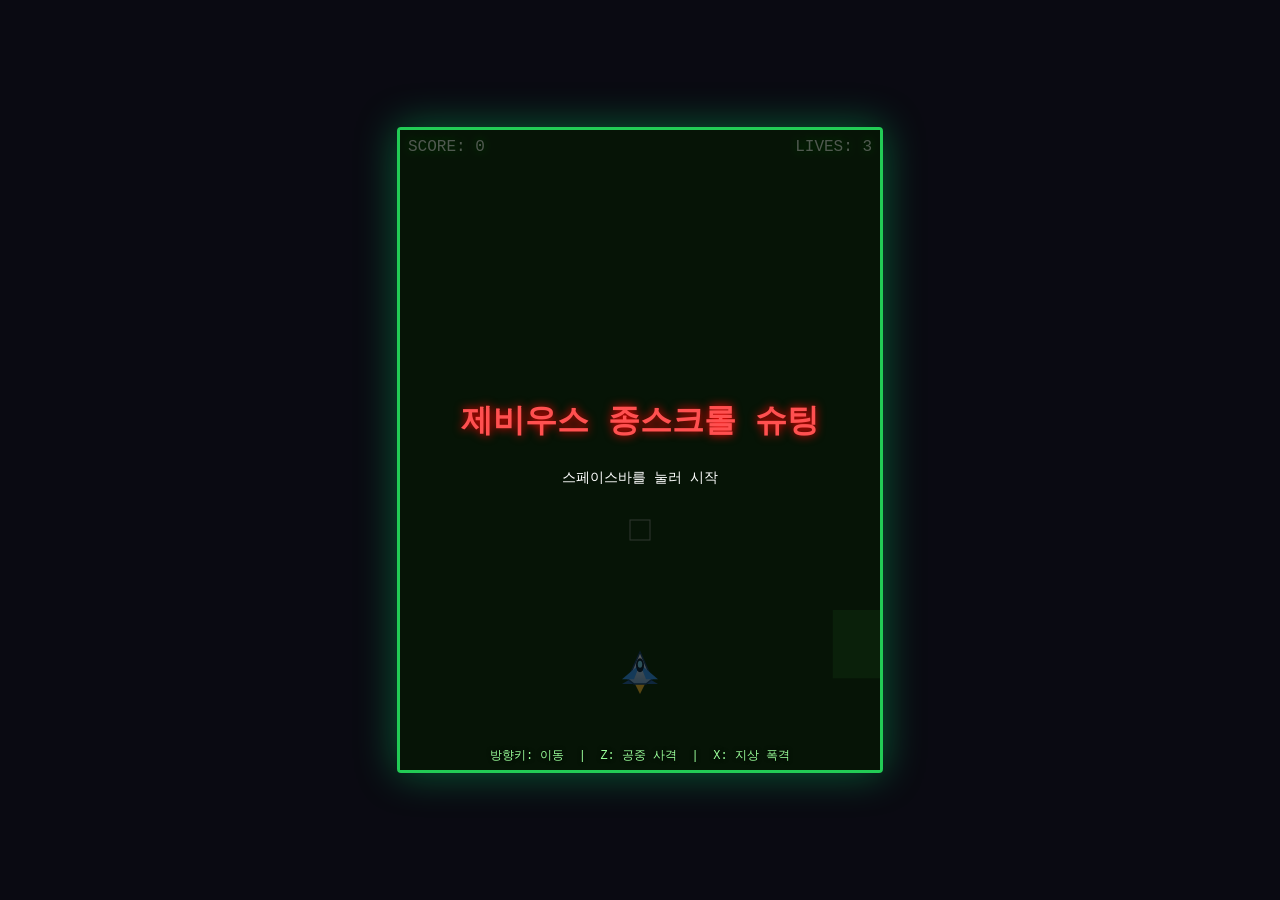
<file: Game01/index.html>
<!DOCTYPE html>
<html lang="ko">
<head>
<meta charset="UTF-8">
<title>제비우스 스타일 종스크롤 슈팅게임</title>
<link rel="stylesheet" href="style.css">
</head>
<body>
  <div id="game-wrap">
    <canvas id="gameCanvas" width="480" height="640"></canvas>
    <div id="hud">
      <div id="score">SCORE: 0</div>
      <div id="lives">LIVES: 3</div>
    </div>
    <div id="overlay" class="hidden">
      <h1 id="overlay-title">GAME OVER</h1>
      <p id="overlay-desc">스페이스바를 눌러 다시 시작</p>
    </div>
    <div id="help">
      방향키: 이동 &nbsp;|&nbsp; Z: 공중 사격 &nbsp;|&nbsp; X: 지상 폭격
    </div>
  </div>
  <script src="game.js"></script>
</body>
</html>
</file>
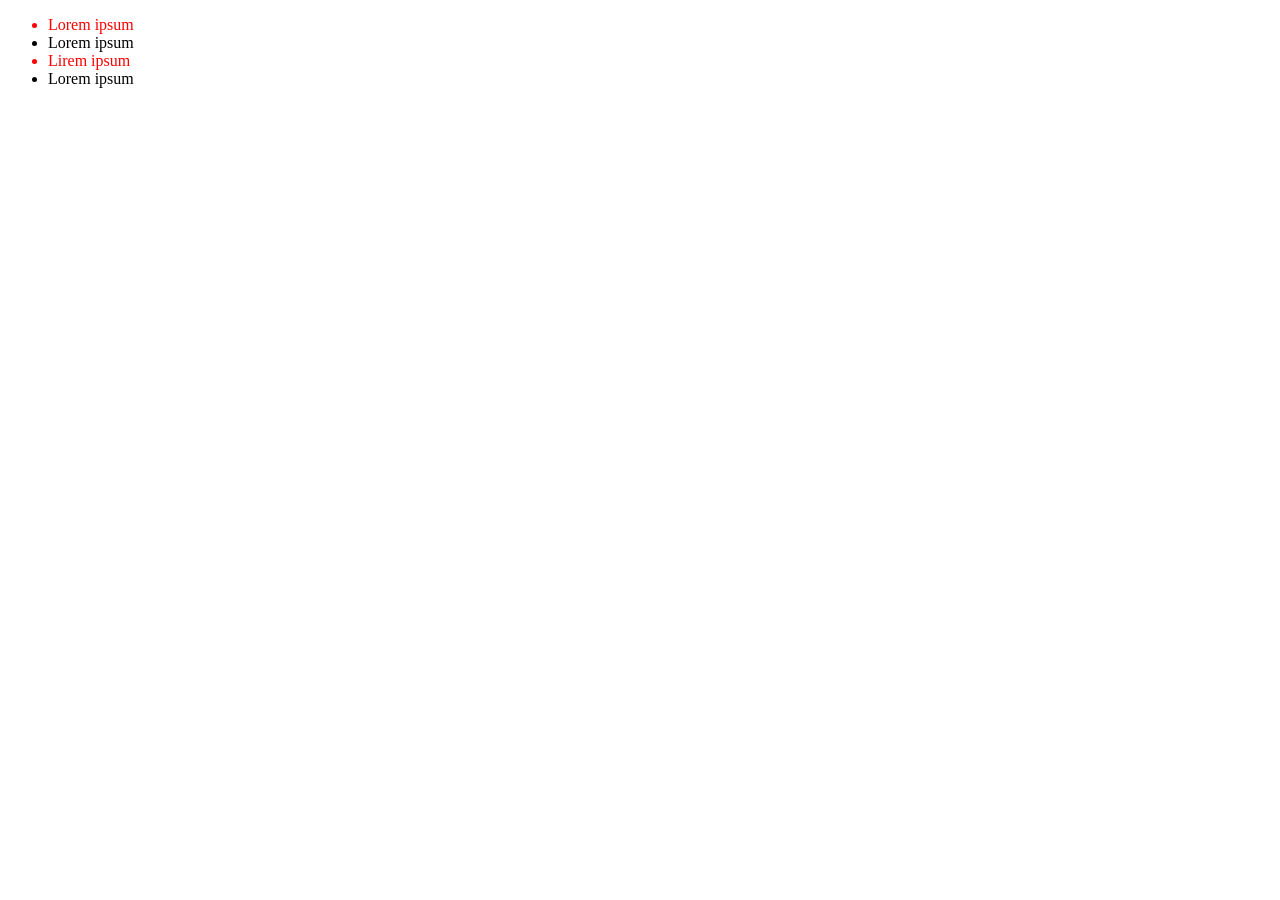
<file: Chap09_Selector.html>
﻿<!DOCTYPE html>
<html xmlns="http://www.w3.org/1999/xhtml">
<head>
<meta http-equiv="Content-Type" content="text/html; charset=utf-8"/>
    <title></title>
    <style>
        /* class 속성으로 select를 가지는 태그의 color속성을  red로 지정한다 */
        .select {
            color: red;
        } 
    </style>
</head>
<body>
    <ul>
        <li class="select">Lorem ipsum</li>
        <li>Lorem ipsum</li>
        <li class="select">Lirem ipsum</li>
        <li>Lorem ipsum</li>
    </ul>
</body>
</html>
</file>
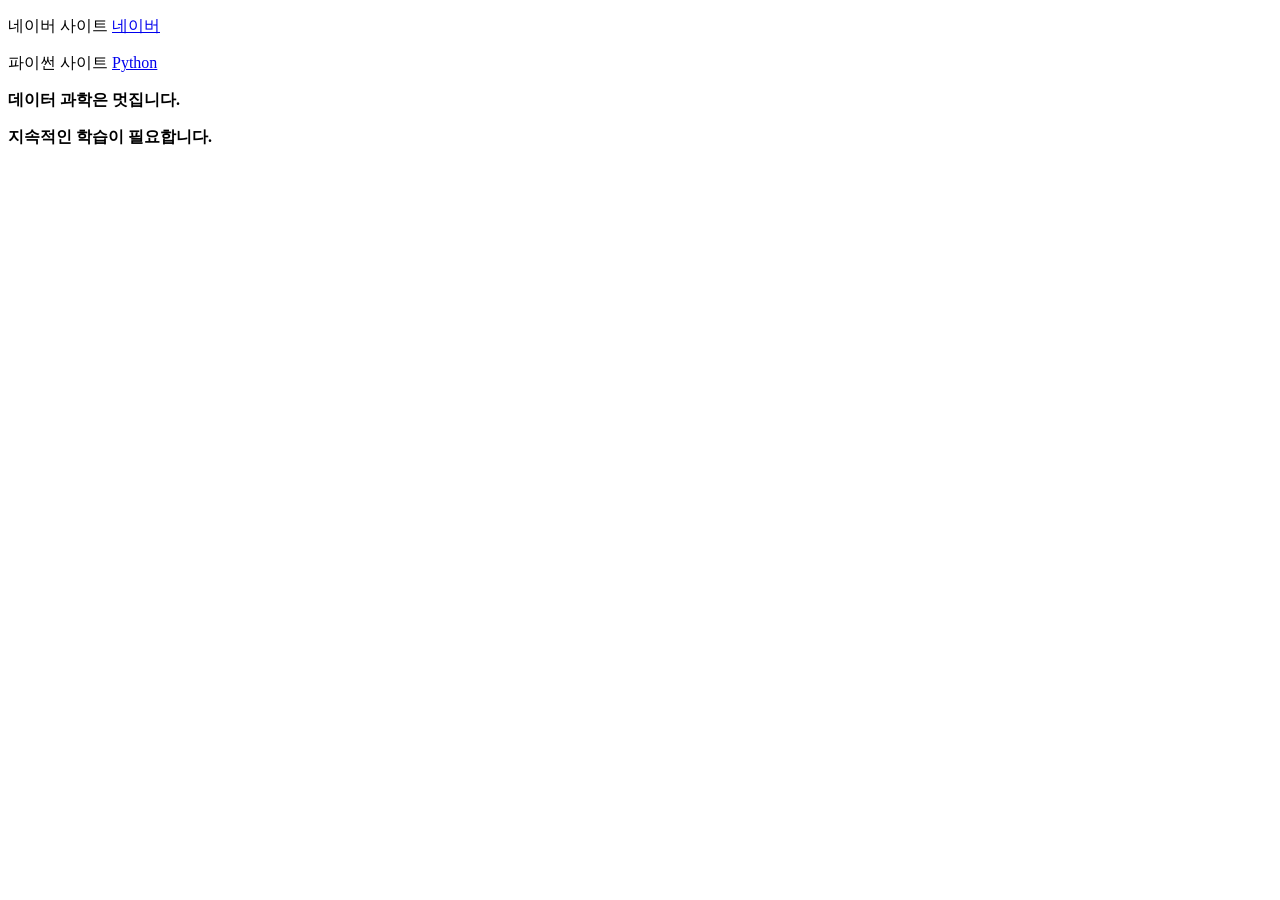
<file: Chap09_test.html>
<!DOCTYPE html>
<html>
    <head>
        <title>
            아주 쉬운 HTML문서 샘플입니다.
        </title>
    </head>
    <body>
        <div>
            <p class="inner-text" id="first">
                네이버 사이트
                <a href="http://www.naver.com" id="credu">
                네이버
                </a>
            </p>
            <p class="inner-text">
                파이썬 사이트
                <a href="https://www.python.org" id="python">
                Python 
                </a>
            </p>
        </div>
        <p class="outer-text" id="second">
            <b>
                데이터 과학은 멋집니다.
            </b>
        </p>
        <p class="outer-text">
            <b>
                지속적인 학습이 필요합니다. 
            </b>
        </p>
    </body>
</html>
</file>
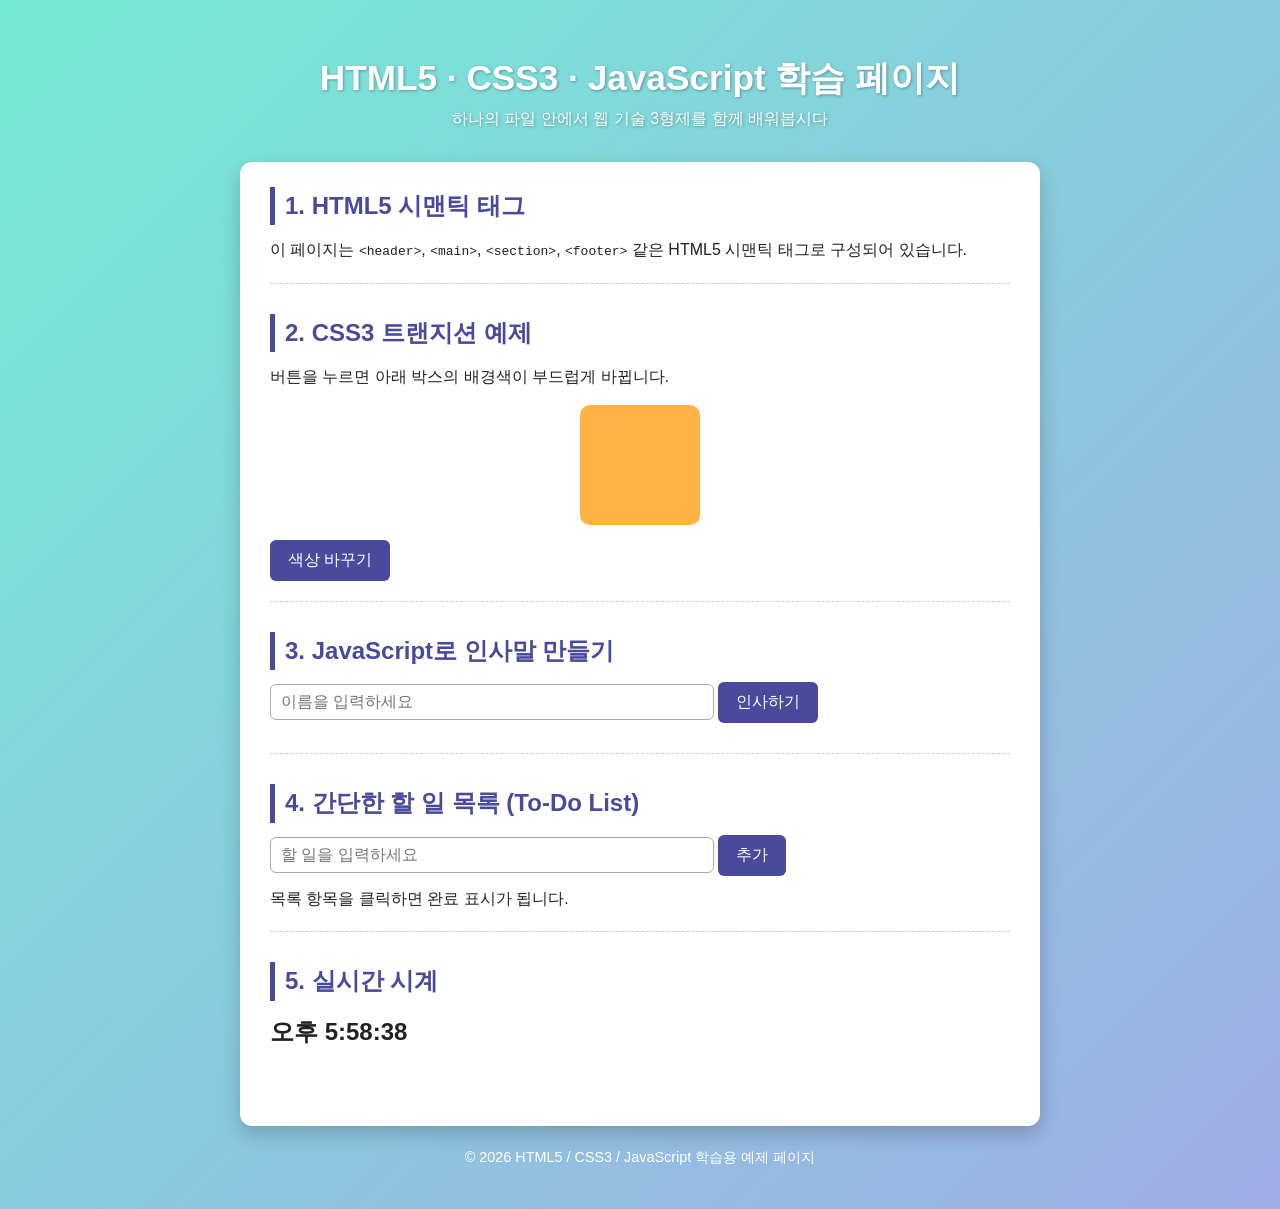
<file: DemoPage.html>
<!DOCTYPE html>
<html lang="ko">
<head>
<meta charset="UTF-8">
<meta name="viewport" content="width=device-width, initial-scale=1.0">
<title>HTML5 · CSS3 · JavaScript 학습 예제</title>
<style>
  /* 전체 공통 스타일 */
  * {
    box-sizing: border-box;
    margin: 0;
    padding: 0;
  }

  body {
    font-family: "맑은 고딕", "Segoe UI", sans-serif;
    background: linear-gradient(135deg, #74ebd5, #9face6);
    color: #222;
    line-height: 1.6;
    padding: 20px;
  }

  header {
    text-align: center;
    padding: 30px 10px;
    color: #fff;
    text-shadow: 1px 1px 3px rgba(0, 0, 0, 0.3);
  }

  header h1 {
    font-size: 2.2em;
  }

  main {
    max-width: 800px;
    margin: 0 auto;
    background: #fff;
    border-radius: 12px;
    padding: 25px 30px;
    box-shadow: 0 8px 20px rgba(0, 0, 0, 0.2);
  }

  section {
    margin-bottom: 30px;
    padding-bottom: 20px;
    border-bottom: 1px dashed #ccc;
  }

  section:last-child {
    border-bottom: none;
  }

  h2 {
    color: #4a4a9c;
    margin-bottom: 12px;
    border-left: 5px solid #4a4a9c;
    padding-left: 10px;
  }

  /* 버튼 스타일 */
  button {
    background: #4a4a9c;
    color: #fff;
    border: none;
    padding: 10px 18px;
    border-radius: 6px;
    cursor: pointer;
    font-size: 1em;
    transition: background 0.3s, transform 0.2s;
  }

  button:hover {
    background: #35356e;
    transform: translateY(-2px);
  }

  /* 색상 변경 박스 예제 */
  #colorBox {
    width: 120px;
    height: 120px;
    background: #ffb347;
    margin: 15px auto;
    border-radius: 10px;
    transition: background 0.4s ease;
  }

  /* 폼 예제 */
  input[type="text"] {
    padding: 8px 10px;
    border: 1px solid #aaa;
    border-radius: 6px;
    width: 60%;
    font-size: 1em;
  }

  #greetOutput {
    margin-top: 10px;
    font-weight: bold;
    color: #2c662d;
  }

  /* 리스트 예제 */
  ul#todoList {
    list-style: none;
    margin-top: 10px;
  }

  ul#todoList li {
    background: #f0f0ff;
    margin: 6px 0;
    padding: 8px 12px;
    border-radius: 6px;
    cursor: pointer;
  }

  ul#todoList li.done {
    text-decoration: line-through;
    color: #999;
    background: #e6e6e6;
  }

  footer {
    text-align: center;
    color: #fff;
    padding: 20px 10px;
    font-size: 0.9em;
  }

  /* 반응형 */
  @media (max-width: 600px) {
    header h1 {
      font-size: 1.5em;
    }
    main {
      padding: 15px;
    }
  }
</style>
</head>
<body>

  <header>
    <h1>HTML5 · CSS3 · JavaScript 학습 페이지</h1>
    <p>하나의 파일 안에서 웹 기술 3형제를 함께 배워봅시다</p>
  </header>

  <main>

    <!-- HTML5 시맨틱 태그 예제 -->
    <section>
      <h2>1. HTML5 시맨틱 태그</h2>
      <p>이 페이지는 <code>&lt;header&gt;</code>, <code>&lt;main&gt;</code>,
        <code>&lt;section&gt;</code>, <code>&lt;footer&gt;</code> 같은
        HTML5 시맨틱 태그로 구성되어 있습니다.</p>
    </section>

    <!-- CSS3 예제: 버튼 클릭 시 박스 색상 변경 -->
    <section>
      <h2>2. CSS3 트랜지션 예제</h2>
      <p>버튼을 누르면 아래 박스의 배경색이 부드럽게 바뀝니다.</p>
      <div id="colorBox"></div>
      <button onclick="changeColor()">색상 바꾸기</button>
    </section>

    <!-- JavaScript 예제: 입력값 처리 -->
    <section>
      <h2>3. JavaScript로 인사말 만들기</h2>
      <input type="text" id="nameInput" placeholder="이름을 입력하세요">
      <button onclick="greet()">인사하기</button>
      <p id="greetOutput"></p>
    </section>

    <!-- JavaScript 예제: 할 일 목록 -->
    <section>
      <h2>4. 간단한 할 일 목록 (To-Do List)</h2>
      <input type="text" id="todoInput" placeholder="할 일을 입력하세요">
      <button onclick="addTodo()">추가</button>
      <ul id="todoList"></ul>
      <p>목록 항목을 클릭하면 완료 표시가 됩니다.</p>
    </section>

    <!-- JavaScript 예제: 시계 -->
    <section>
      <h2>5. 실시간 시계</h2>
      <p id="clock" style="font-size: 1.5em; font-weight: bold;"></p>
    </section>

  </main>

  <footer>
    <p>&copy; 2026 HTML5 / CSS3 / JavaScript 학습용 예제 페이지</p>
  </footer>

  <script>
    // 2. 색상 박스 랜덤 색상 변경
    function changeColor() {
      const box = document.getElementById('colorBox');
      const randomColor = '#' + Math.floor(Math.random() * 0xffffff)
        .toString(16)
        .padStart(6, '0');
      box.style.background = randomColor;
    }

    // 3. 인사말 출력
    function greet() {
      const name = document.getElementById('nameInput').value.trim();
      const output = document.getElementById('greetOutput');
      output.textContent = name ? `안녕하세요, ${name}님! 반갑습니다.` : '이름을 입력해주세요.';
    }

    // 4. 할 일 목록 추가 및 완료 토글
    function addTodo() {
      const input = document.getElementById('todoInput');
      const text = input.value.trim();
      if (!text) return;

      const li = document.createElement('li');
      li.textContent = text;
      li.addEventListener('click', () => li.classList.toggle('done'));

      document.getElementById('todoList').appendChild(li);
      input.value = '';
    }

    // 5. 실시간 시계 갱신
    function updateClock() {
      const now = new Date();
      const clockEl = document.getElementById('clock');
      clockEl.textContent = now.toLocaleTimeString('ko-KR');
    }
    setInterval(updateClock, 1000);
    updateClock();
  </script>

</body>
</html>
</file>
<file: Game01/style.css>
* {
  box-sizing: border-box;
}

body {
  margin: 0;
  min-height: 100vh;
  display: flex;
  align-items: center;
  justify-content: center;
  background: #0a0a12;
  font-family: 'Consolas', 'Courier New', monospace;
  color: #e6ffe6;
}

#game-wrap {
  position: relative;
  box-shadow: 0 0 40px rgba(0, 255, 120, 0.35);
  border: 3px solid #2c5;
  border-radius: 4px;
}

#gameCanvas {
  display: block;
  background: #0d1a0d;
  image-rendering: pixelated;
}

#hud {
  position: absolute;
  top: 8px;
  left: 8px;
  right: 8px;
  display: flex;
  justify-content: space-between;
  font-size: 16px;
  text-shadow: 0 0 4px #000, 0 0 6px #0f0;
  pointer-events: none;
}

#help {
  position: absolute;
  bottom: 6px;
  left: 0;
  right: 0;
  text-align: center;
  font-size: 12px;
  color: #9aff9a;
  text-shadow: 0 0 4px #000;
  pointer-events: none;
}

#overlay {
  position: absolute;
  inset: 0;
  display: flex;
  flex-direction: column;
  align-items: center;
  justify-content: center;
  background: rgba(0, 0, 0, 0.65);
  text-align: center;
}

#overlay.hidden {
  display: none;
}

#overlay-title {
  font-size: 32px;
  color: #ff5050;
  text-shadow: 0 0 10px #f00;
  margin: 0 0 12px;
}

#overlay-desc {
  font-size: 14px;
  color: #fff;
}
</file>
